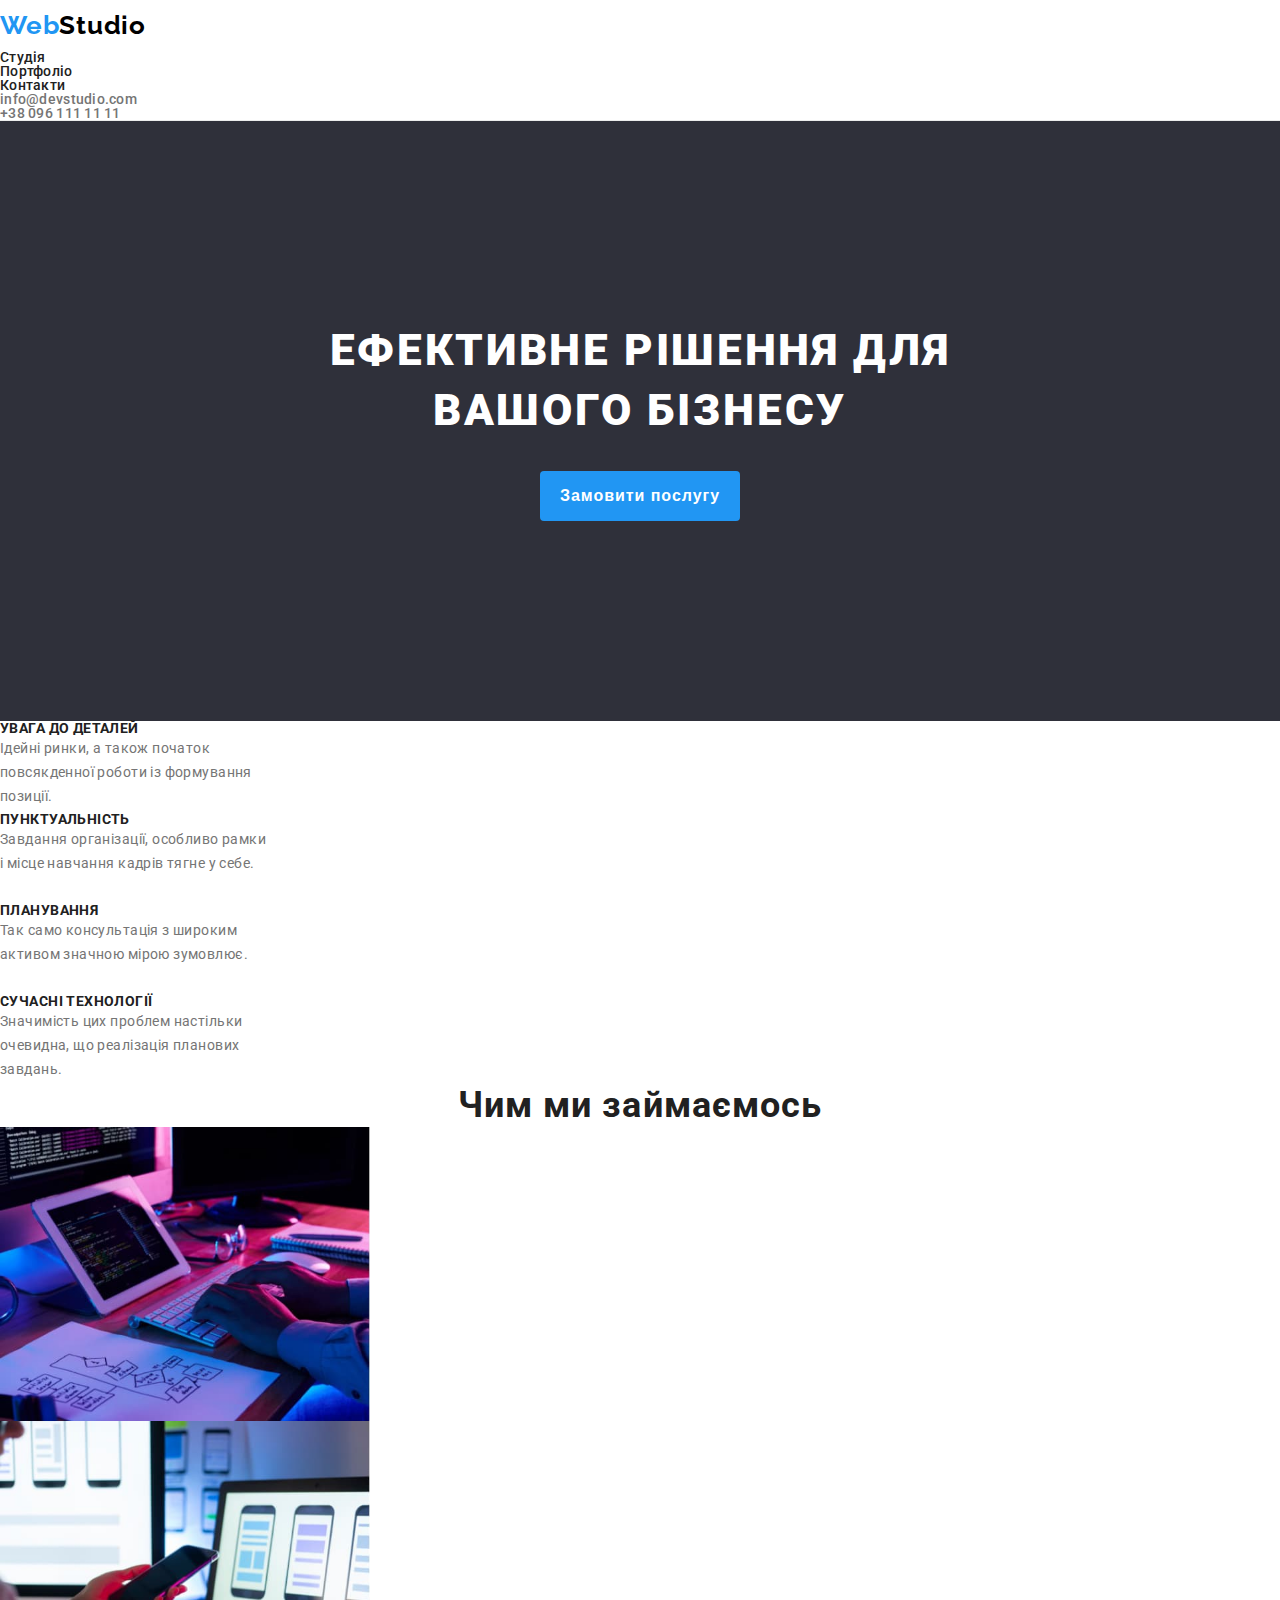
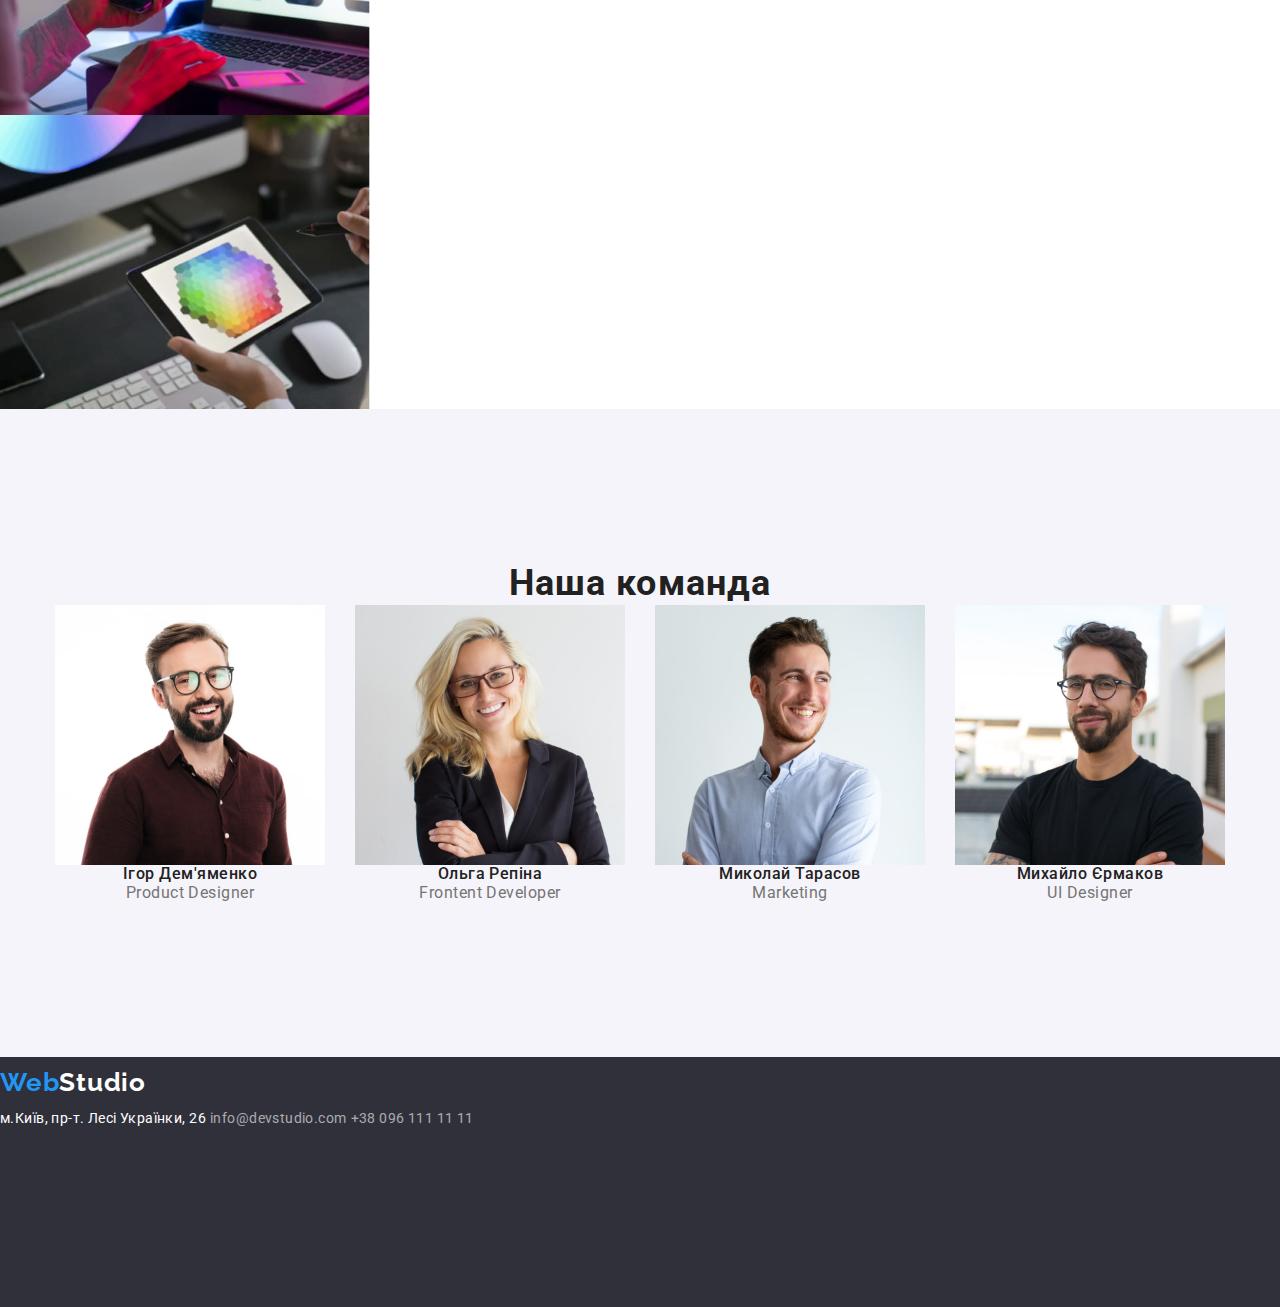
<file: index.html>
<!DOCTYPE html>
<html lang="uk">
  <head>
    <meta charset="UTF-8" />
    <meta http-equiv="X-UA-Compatible" content="IE=edge" />
    <meta name="viewport" content="width=device-width, initial-scale=1.0" />
    <link rel="preconnect" href="https://fonts.googleapis.com" />
    <link rel="preconnect" href="https://fonts.gstatic.com" crossorigin />
    <link
      href="https://fonts.googleapis.com/css2?family=Raleway:wght@700&family=Roboto:wght@400;500;700;900&display=swap"
      rel="stylesheet"
    />
    <link rel="stylesheet" href="styles/reset.css" />
    <link rel="stylesheet" href="styles/styles.css" />
    <title>WebStudio</title>
  </head>
  <body>
    <div class="container">
      <!--Шапка сторінки-->
      <header class="header">
        <a class="header__logo" href="#"
          ><span class="logo__span">Web</span>Studio</a
        >
        <nav class="header__nav nav">
          <ul class="header__menu">
            <li class="menu__item">
              <a class="menu__link nav__link" href="#">Студія</a>
            </li>
            <li class="menu__item">
              <a class="menu__link nav__link" href="portfolio.html"
                >Портфоліо</a
              >
            </li>
            <li class="menu__item">
              <a class="menu__link nav__link" href="#">Контакти</a>
            </li>
          </ul>
        </nav>
        <ul class="header__addres">
          <li class="menu__item">
            <a class="menu__link link__addres" href="mailto:info@devstudio.com"
              >info@devstudio.com</a
            >
          </li>
          <li class="menu__item">
            <a class="menu__link link__addres" href="tel:+380961111111"
              >+38 096 111 11 11</a
            >
          </li>
        </ul>
      </header>
      <!--Кінець шапки сторінки-->
      <!--Початок Унікального контенту сторінки-->
      <main class="main">
        <section class="main__about">
          <h1 class="about__text">Ефективне рішення для вашого бізнесу</h1>
          <button class="about__button" type="button">Замовити послугу</button>
        </section>
        <section class="main__adventage">
          <h2 class="title adventage__title">Наші переваги</h2>
          <ul>
            <li>
              <h3 class="subtitle">Увага до деталей</h3>
              <p class="text">
                Ідейні ринки, а також початок повсякденної роботи із формування
                позиції.
              </p>
            </li>
            <li>
              <h3 class="subtitle">Пунктуальність</h3>
              <p class="text">
                Завдання організації, особливо рамки і місце навчання кадрів
                тягне у себе.
              </p>
            </li>
            <li>
              <h3 class="subtitle">Планування</h3>
              <p class="text">
                Так само консультація з широким активом значною мірою зумовлює.
              </p>
            </li>
            <li>
              <h3 class="subtitle">Сучасні технології</h3>
              <p class="text">
                Значимість цих проблем настільки очевидна, що реалізація
                планових завдань.
              </p>
            </li>
          </ul>
        </section>
        <section class="main__employment">
          <h2 class="title">Чим ми займаємось</h2>
          <ul>
            <li>
              <img
                src="images/01.jpg"
                alt="Людина сидить за планшетом"
                width="370"
                height="294"
              />
            </li>
            <li>
              <img
                src="images/02.jpg"
                alt="Людина сидить з телефоном та дивиться в ноутбук"
                width="370"
                height="294"
              />
            </li>
            <li>
              <img
                src="images/03.jpg"
                alt="Людина розглядає на планшеті кольорову палітру"
                width="370"
                height="294"
              />
            </li>
          </ul>
        </section>
        <section class="main__team">
          <h2 class="title">Наша команда</h2>
          <ul class="team__mark">
            <li class="team__list">
              <img
                src="images/people_1.jpg"
                alt="Ігор Дем'яменко - Дизайнер продукту"
                width="270"
                height="260"
              />
              <h3 class="team__name">Ігор Дем'яменко</h3>
              <p class="team__respons">Product Designer</p>
            </li>
            <li class="team__list">
              <img
                src="images/people_2.jpg"
                alt="Ольга Репіна - Фронтент розробник"
                width="270"
                height="260"
              />
              <h3 class="team__name">Ольга Репіна</h3>
              <p class="team__respons">Frontent Developer</p>
            </li>
            <li class="team__list">
              <img
                src="images/people_3.jpg"
                alt="Миколай Тарасов - Маркетолог"
                width="270"
                height="260"
              />
              <h3 class="team__name">Миколай Тарасов</h3>
              <p class="team__respons">Marketing</p>
            </li>
            <li class="team__list">
              <img
                src="images/people_4.jpg"
                alt="Михайло Єрмаков - Дизайнер інтерфейсу користувача"
                width="270"
                height="260"
              />
              <h3 class="team__name">Михайло Єрмаков</h3>
              <p class="team__respons">UI Designer</p>
            </li>
          </ul>
        </section>
      </main>
      <!--Кінець Унікального контенту сторінки-->
      <!--Початок Підвалу сторінки -->
      <footer class="footer">
        <a class="header__logo footer__logo" href="#"
          ><span class="logo__span">Web</span>Studio</a
        >
        <address>
          <a
            class="footer__address"
            href="https://goo.gl/maps/imH3K2m68XdiGfLMA"
            target="_blank"
            rel="noreferrer noopener"
            >м.Київ, пр-т. Лесі Українки, 26</a
          >
          <a
            class="footer__address address__company"
            href="mailto:info@devstudio.com"
            >info@devstudio.com</a
          >
          <a
            class="footer__address address address__company"
            href="tel:+380961111111"
            >+38 096 111 11 11</a
          >
        </address>
      </footer>
      <!--Кінець Підвалу сторінки -->
    </div>
  </body>
</html>
</file>
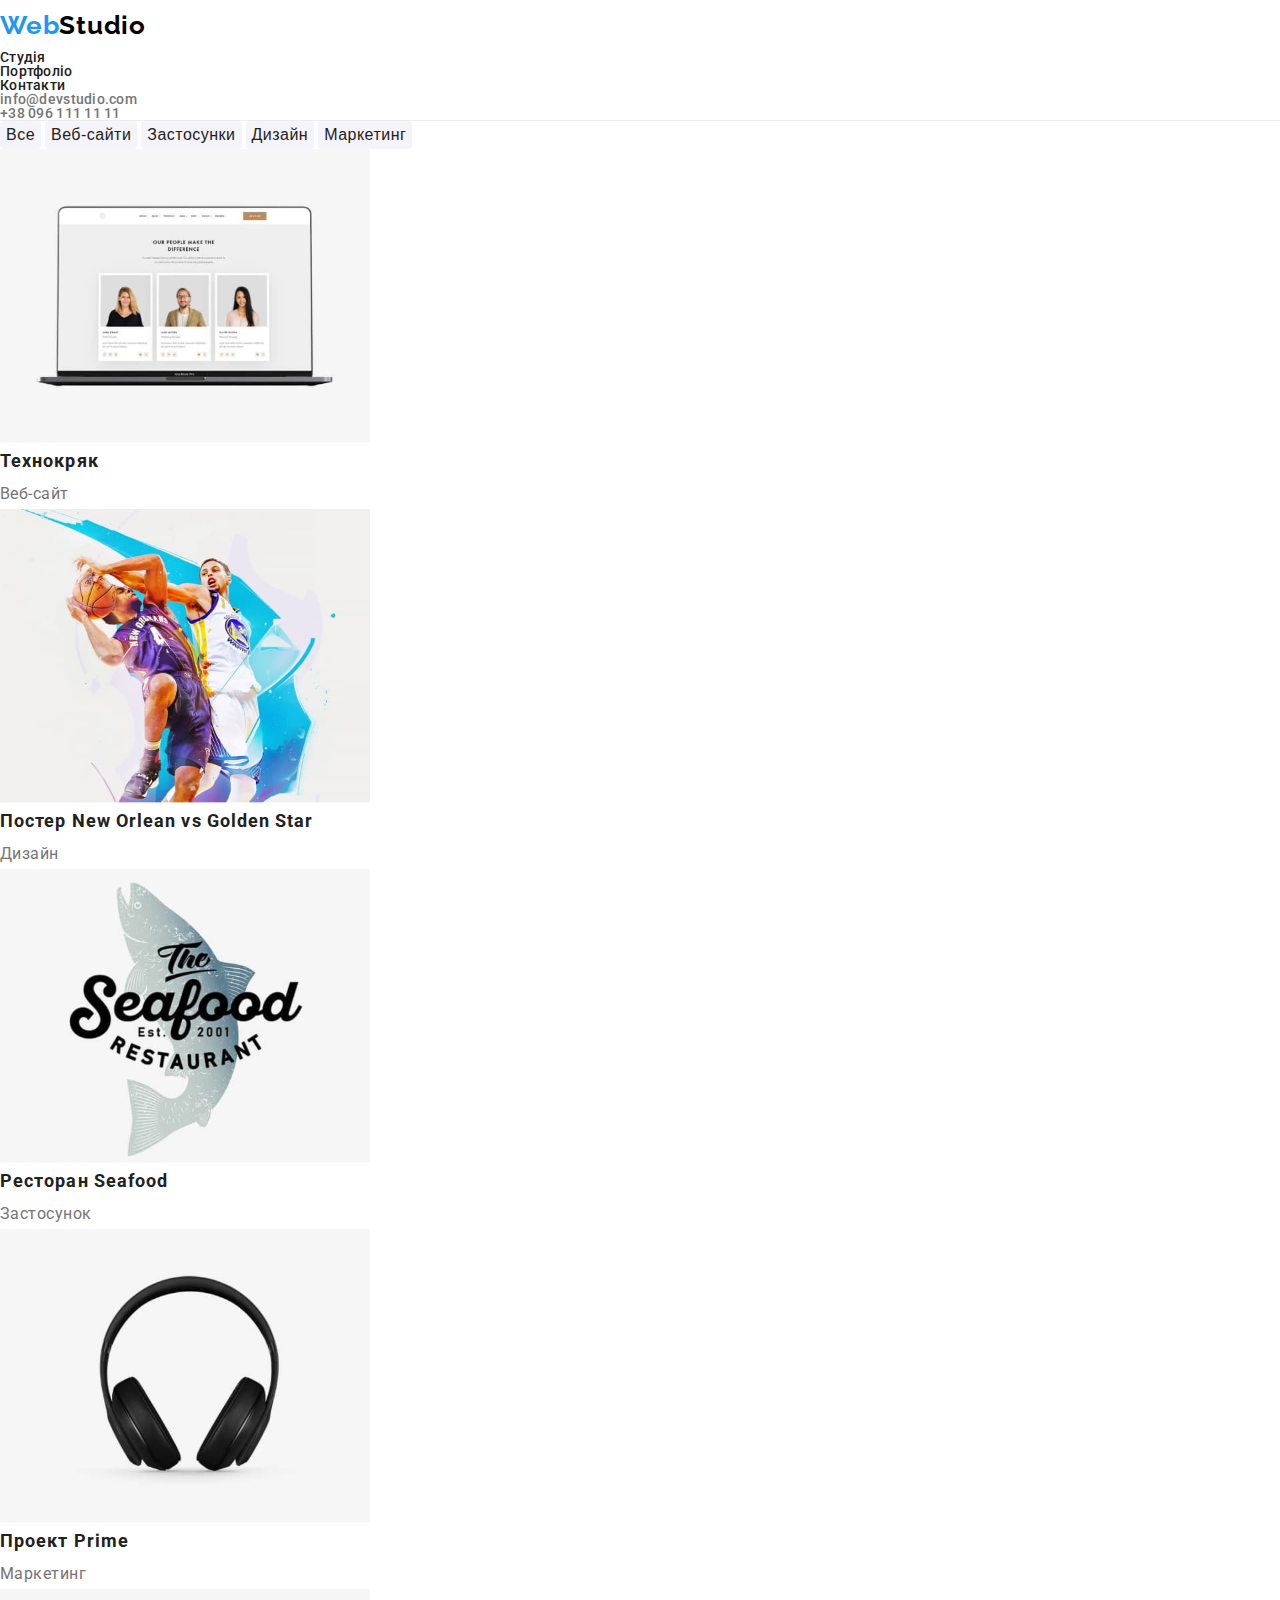
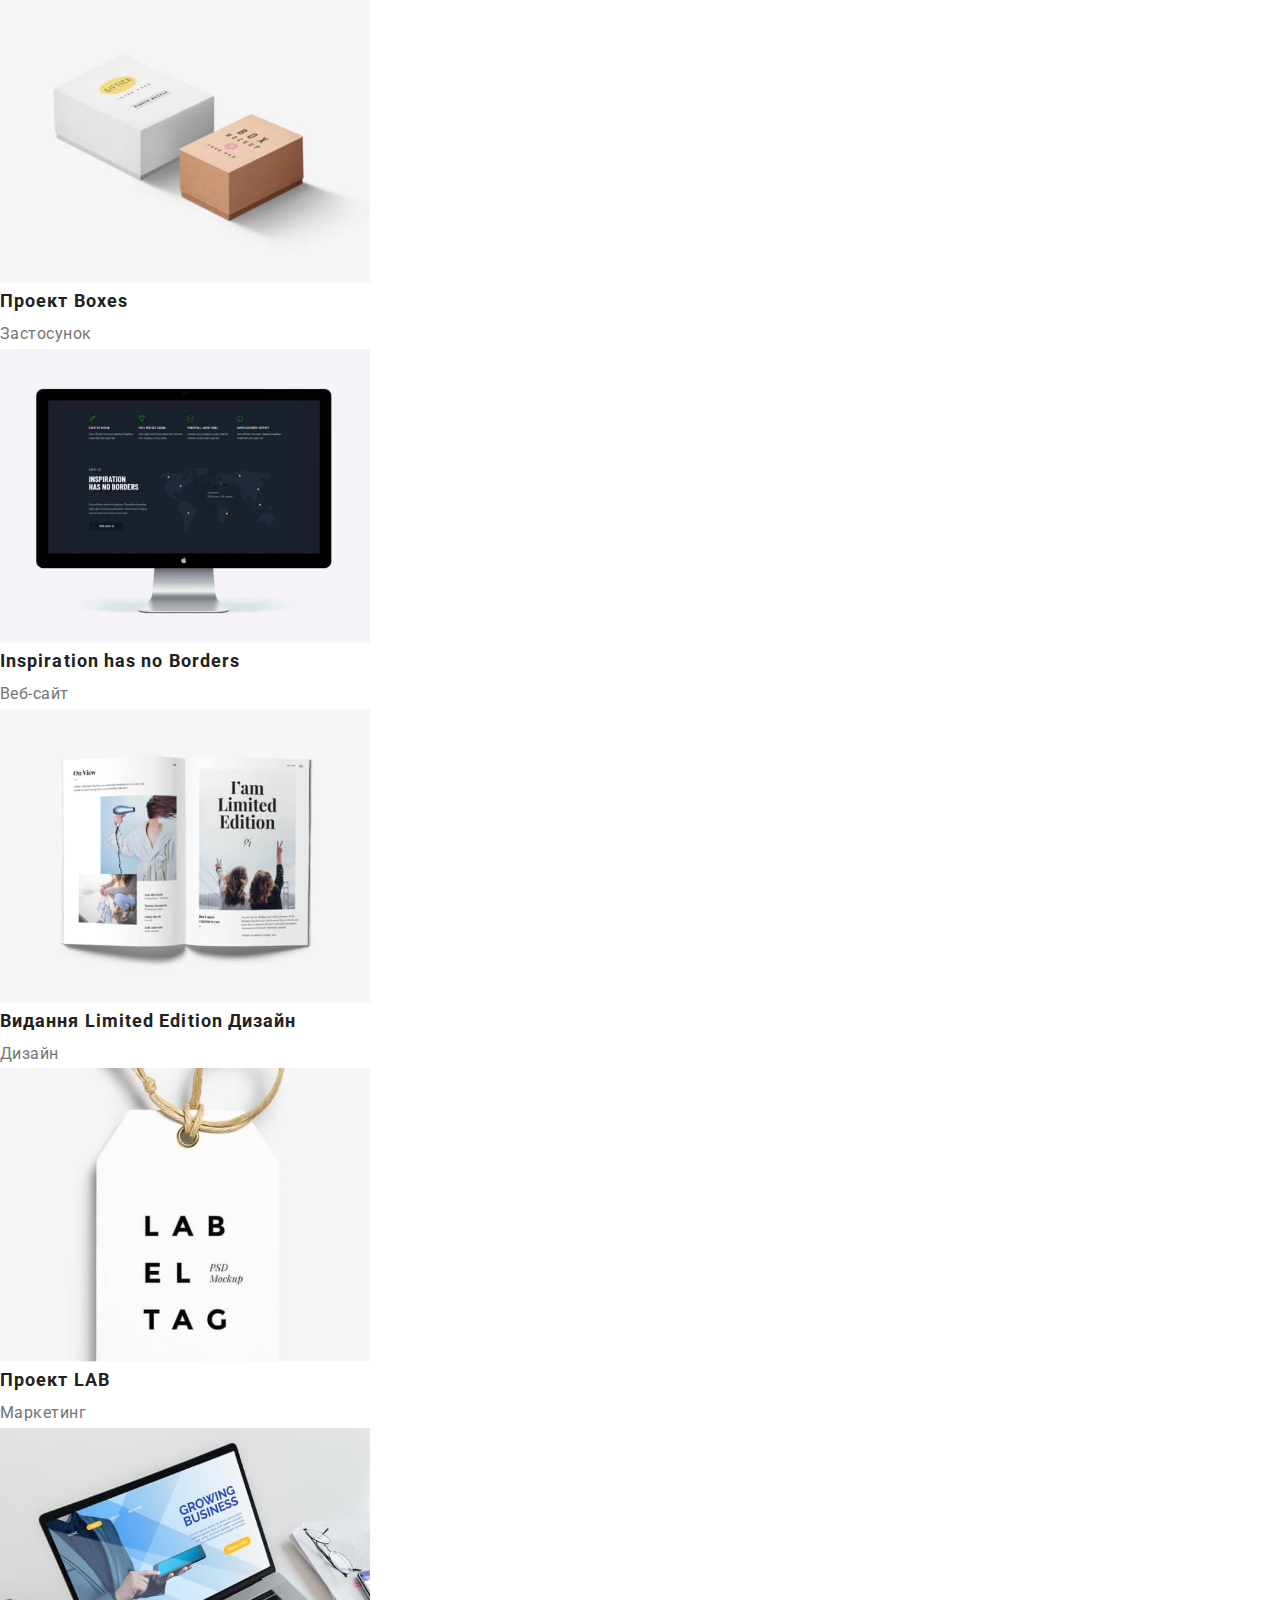
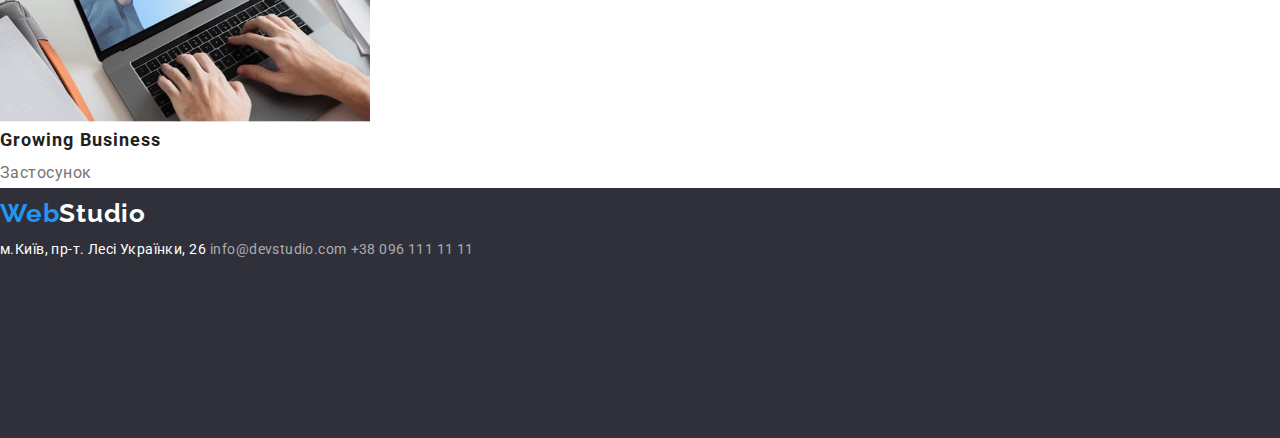
<file: portfolio.html>
<!DOCTYPE html>
<html lang="uk">
  <head>
    <meta charset="UTF-8" />
    <meta http-equiv="X-UA-Compatible" content="IE=edge" />
    <meta name="viewport" content="width=device-width, initial-scale=1.0" />
    <link rel="preconnect" href="https://fonts.googleapis.com" />
    <link rel="preconnect" href="https://fonts.gstatic.com" crossorigin />
    <link
      href="https://fonts.googleapis.com/css2?family=Raleway:wght@700&family=Roboto:wght@400;500;700;900&display=swap"
      rel="stylesheet"
    />
    <link rel="stylesheet" href="styles/reset.css" />
    <link rel="stylesheet" href="styles/styles.css" />
    <title>Портфоліо</title>
  </head>
  <body>
    <!-- Початок Шапки сторінки -->
    <header class="header">
      <a class="header__logo" href="#"
        ><span class="logo__span">Web</span>Studio</a
      >
      <nav class="header__nav nav">
        <ul class="header__menu">
          <li class="menu__item">
            <a class="menu__link nav__link" href="index.html">Студія</a>
          </li>
          <li class="menu__item">
            <a class="menu__link nav__link" href="#">Портфоліо</a>
          </li>
          <li class="menu__item">
            <a class="menu__link nav__link" href="#">Контакти</a>
          </li>
        </ul>
      </nav>
      <ul class="header__addres">
        <li class="menu__item">
          <a class="menu__link link__addres" href="mailto:info@devstudio.com"
            >info@devstudio.com</a
          >
        </li>
        <li class="menu__item">
          <a class="menu__link link__addres" href="tel:+380961111111"
            >+38 096 111 11 11</a
          >
        </li>
      </ul>
    </header>
    <!-- Кінець шапки сторінки -->
    <!--Початок Унікального контенту сторінки-->
    <section class="main">
      <ul class="main__button">
        <li>
          <button class="button__choice" type="button">Все</button>
          <button class="button__choice" type="button">Веб-сайти</button>
          <button class="button__choice" type="button">Застосунки</button>
          <button class="button__choice" type="button">Дизайн</button>
          <button class="button__choice" type="button">Маркетинг</button>
        </li>
      </ul>
      <ul class="main__photo">
        <li>
          <img
            class="image"
            src="images/portfolio/main-1.jpg"
            alt="Відкритий веб-сайт на макбуці"
          />
          <h3 class="name__project">Технокряк</h3>
          <p class="name__activity">Веб-сайт</p>
        </li>
        <li>
          <img
            class="image"
            src="images/portfolio/main-2.jpg"
            alt="Постер з двома баскетболістами"
          />
          <h3 class="name__project">Постер New Orlean vs Golden Star</h3>
          <p class="name__activity">Дизайн</p>
        </li>
        <li>
          <img
            class="image"
            src="images/portfolio/main-3.jpg"
            alt="Намальоване лого ресторана морепродуктів в виді риби"
          />
          <h3 class="name__project">Ресторан Seafood</h3>
          <p class="name__activity">Застосунок</p>
        </li>
        <li>
          <img
            class="image"
            src="images/portfolio/main-4.jpg"
            alt="На картинці зображено наушники"
          />
          <h3 class="name__project">Проект Prime</h3>
          <p class="name__activity">Маркетинг</p>
        </li>
        <li>
          <img
            class="image"
            src="images/portfolio/main-5.jpg"
            alt="На картинці зображено дві коробки"
          />
          <h3 class="name__project">Проект Boxes</h3>
          <p class="name__activity">Застосунок</p>
        </li>
        <li>
          <img
            class="image"
            src="images/portfolio/main-6.jpg"
            alt="На картинці зображено iMac з включеним сайтом"
          />
          <h3 class="name__project">Inspiration has no Borders</h3>
          <p class="name__activity">Веб-сайт</p>
        </li>
        <li>
          <img
            class="image"
            src="images/portfolio/main-7.jpg"
            alt="На картинці зображено дизайн журналу Limited Edition"
          />
          <h3 class="name__project">Видання Limited Edition Дизайн</h3>
          <p class="name__activity">Дизайн</p>
        </li>
        <li>
          <img
            class="image"
            src="images/portfolio/main-8.jpg"
            alt="На картинці зображено бірку проекту LAB"
          />
          <h3 class="name__project">Проект LAB</h3>
          <p class="name__activity">Маркетинг</p>
        </li>
        <li>
          <img
            class="image"
            src="images/portfolio/main-9.jpg"
            alt="На картинці зображено ноутбук з включеним сайтом"
          />
          <h3 class="name__project">Growing Business</h3>
          <p class="name__activity">Застосунок</p>
        </li>
      </ul>
    </section>
    <!--Кінець Унікального контенту сторінки-->
    <!--Початок Підвалу сторінки -->
    <footer class="footer">
      <a class="header__logo footer__logo" href="#"
        ><span class="logo__span">Web</span>Studio</a
      >
      <address>
        <a
          class="footer__address"
          href="https://goo.gl/maps/imH3K2m68XdiGfLMA"
          target="_blank"
          rel="noreferrer noopener"
          >м.Київ, пр-т. Лесі Українки, 26</a
        >
        <a
          class="footer__address address__company"
          href="mailto:info@devstudio.com"
          >info@devstudio.com</a
        >
        <a
          class="footer__address address address__company"
          href="tel:+380961111111"
          >+38 096 111 11 11</a
        >
      </address>
    </footer>
    <!--Кінець Підвалу сторінки -->
  </body>
</html>
</file>
<file: styles/styles.css>
:root{
    --light-blue: #2196F3;
    --white: #fff;
    --gray: #757575;
}
body{
    font-family: 'Roboto', sans-serif;
    color: #212121;
}
/*
.container{
    max-width: 1170px;
    margin: auto;
}
*/
/* Початок Шапки сторінки */
.header{
    border-bottom: 1px solid #ececec;
}
.header__logo{
    font-family: 'Raleway';
    font-weight: 700;
    font-size: 26px;
    line-height: 1.93;
    color: #000;
    letter-spacing: 0.03em;
}
.logo__span{
    color: var(--light-blue);
}
.menu__link{
    font-weight: 500;
    font-size: 14px;
    line-height: 1;
    letter-spacing: 0.02em;
    color: inherit;
}
.nav__link{
    transition: 0.3s;
}
.nav__link:hover,
.nav__link:focus{
    color: var(--light-blue);
}
.link__addres{
    color: var(--gray);
    transition: 0.3s;
}
.link__addres:hover,
.link__addres:focus{
    color: var(--light-blue);
}
/* Кінець шапки сторінки */
/* Початок Унікального контенту сторінки */
.main__about{
    display: flex;
    flex-direction: column;
    justify-content: center;
    align-items: center;
    height: 600px;
    background-color: #2F303A;
}
.about__text{
    font-weight: 900;
    font-size: 44px;
    line-height: 1.36;
    letter-spacing: 0.06em;
    text-transform: uppercase;
    color: var(--white);
    width: 696px;
    height: 120px;
    text-align: center;
}
.about__button{
    font-weight: 700;
    font-size: 16px;
    line-height: 1.87;
    letter-spacing: 0.06em;
    color: var(--white);
    background-color: var(--light-blue);
    width: 200px;
    height: 50px;
    margin-top: 30px;
    border-radius: 4px;
}
.adventage__title{
    display: none;
}
.title{
    font-weight: 700;
    font-size: 36px;
    line-height: 1.16;
    letter-spacing: 0.03em;
    text-align: center;
}
.subtitle{
    font-weight: 700;
    font-size: 14px;
    line-height: 1.14;
    letter-spacing: 0.03em;
    text-transform: uppercase;
    width: 270px;
    height: 16px;
}
.text{
    font-size: 14px;
    line-height: 1.71;
    letter-spacing: 0.03em;
    color: var(--gray);
    width: 270px;
    height: 75px;
}
.main__team{
    display: flex;
    flex-direction: column;
    justify-content: center;
    height: 648px;
    background-color: #f5f4fa;
}
.team__mark{
    display: flex;
    justify-content: center;
}
.team__list{
    margin: 0px 30px 0px 0px;
}
.team__list:last-child{
    margin: 0;
}
.team__name{
    font-weight: 500;
    font-size: 16px;
    line-height: 1.18;
    text-align: center;
    letter-spacing: 0.03em;
}
.team__respons{
    font-size: 16px;
    line-height: 1.18;
    text-align: center;
    letter-spacing: 0.03em;
    color: var(--gray);
}
/* Кінець Унікального контенту сторінки */
/* Початок Підвалу сторінки */
.footer{
    height: 250px;
    background-color: #2f303a;
}
.footer__logo{
    color: var(--white);
}
.footer__address{
    font-size: 14px;
    line-height: 1.71;
    letter-spacing: 0.03em;
    color: var(--white);
    transition: 0.3s;
}
.address__company{
    color: rgba(255, 255, 255, 0.6);
}
.footer__address:hover,
.footer__address:focus{
    color: var(--light-blue);
}
/* Кінець Підвалу сторінки */
/* Початок Унікального контенту сторінки Portfolio */
.button__choice{
    font-weight: 500;
    font-size: 16px;
    line-height: 1.62;
    letter-spacing: 0.03em;
    color: #212121;
    background-color: #F5F4FA;
    border-radius: 4px;
    transition: 0.3s;
}
.button__choice:hover,
.button__choice:focus{
    background-color: var(--light-blue);
    color: var(--white);
}
.name__project{
    font-weight: 700;
    font-size: 18px;
    line-height: 2;
    letter-spacing: 0.06em;
}
.image{
    width: 370px;
    height: 294px;
}
.name__activity{
    font-size: 16px;
    line-height: 1.87;
    letter-spacing: 0.03em;
    color: var(--gray);
}
/* Кінець Унікального контенту сторінки Portfolio */
</file>
